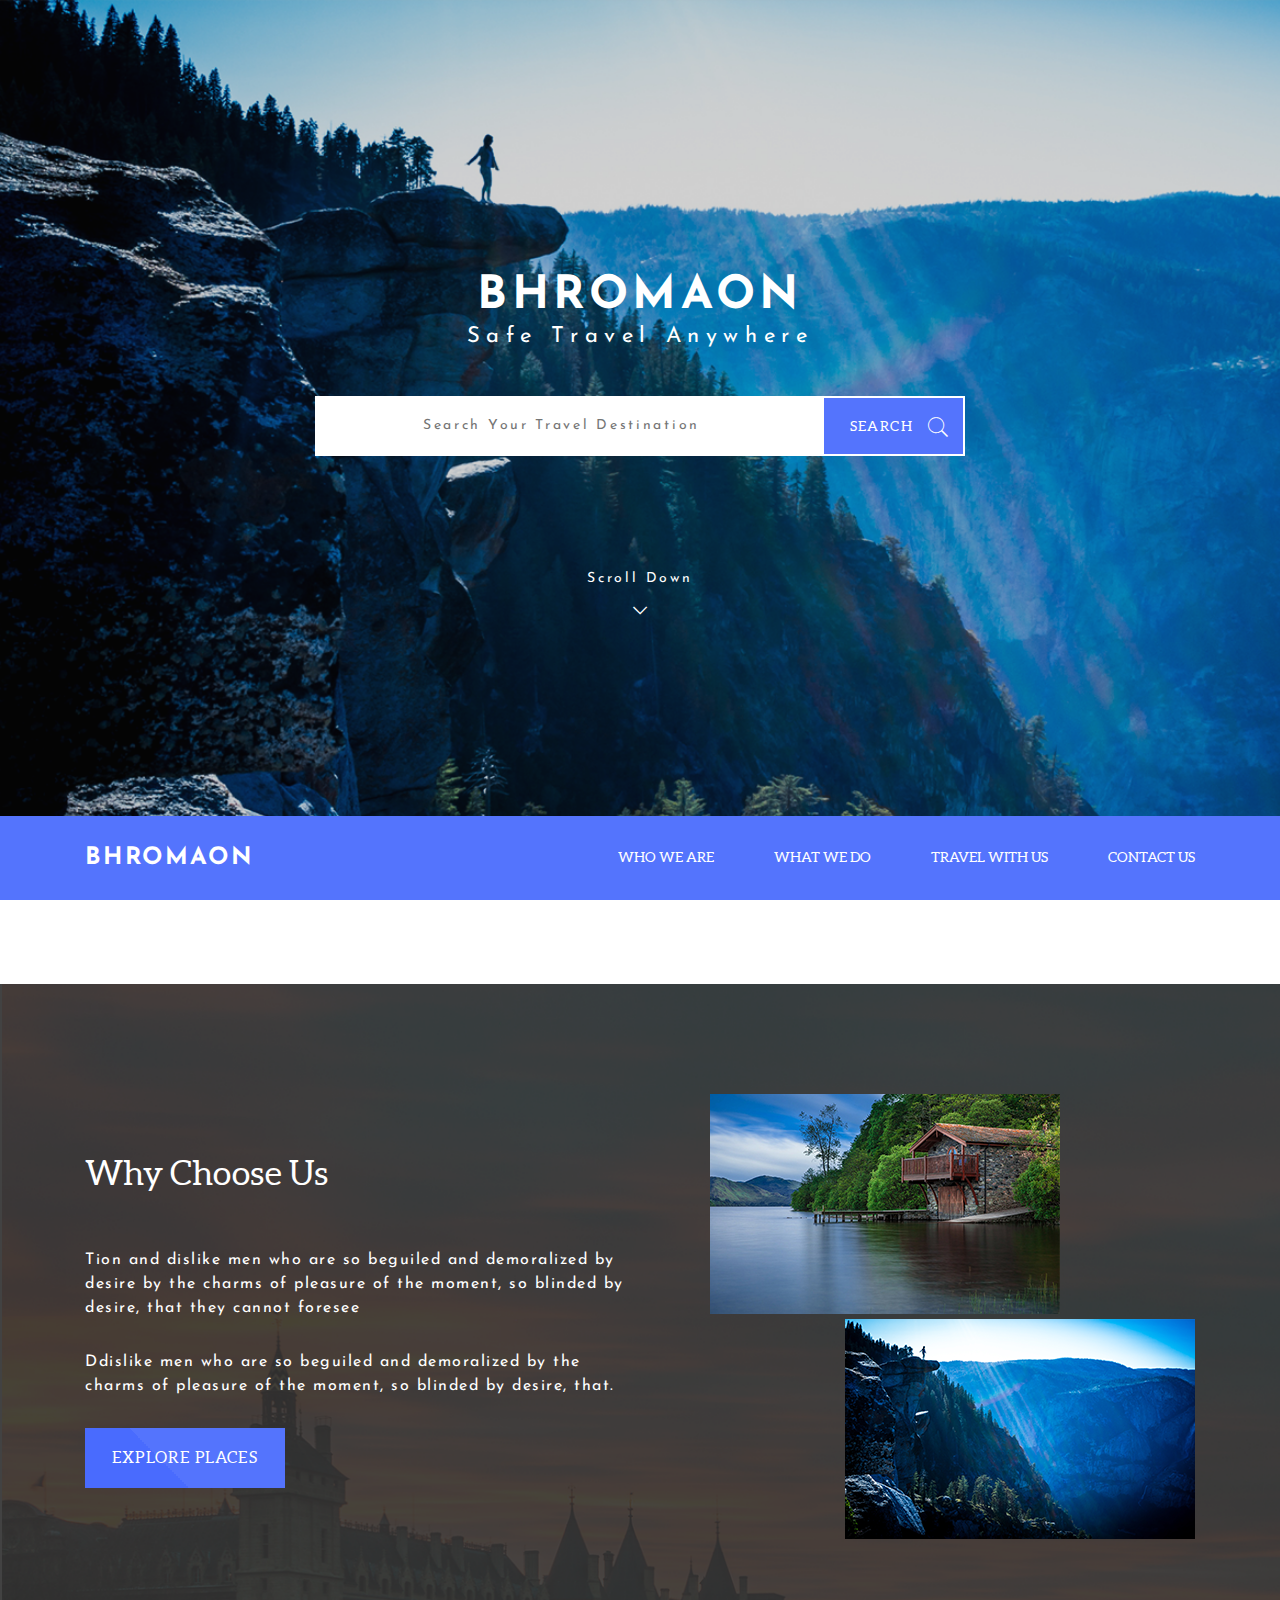
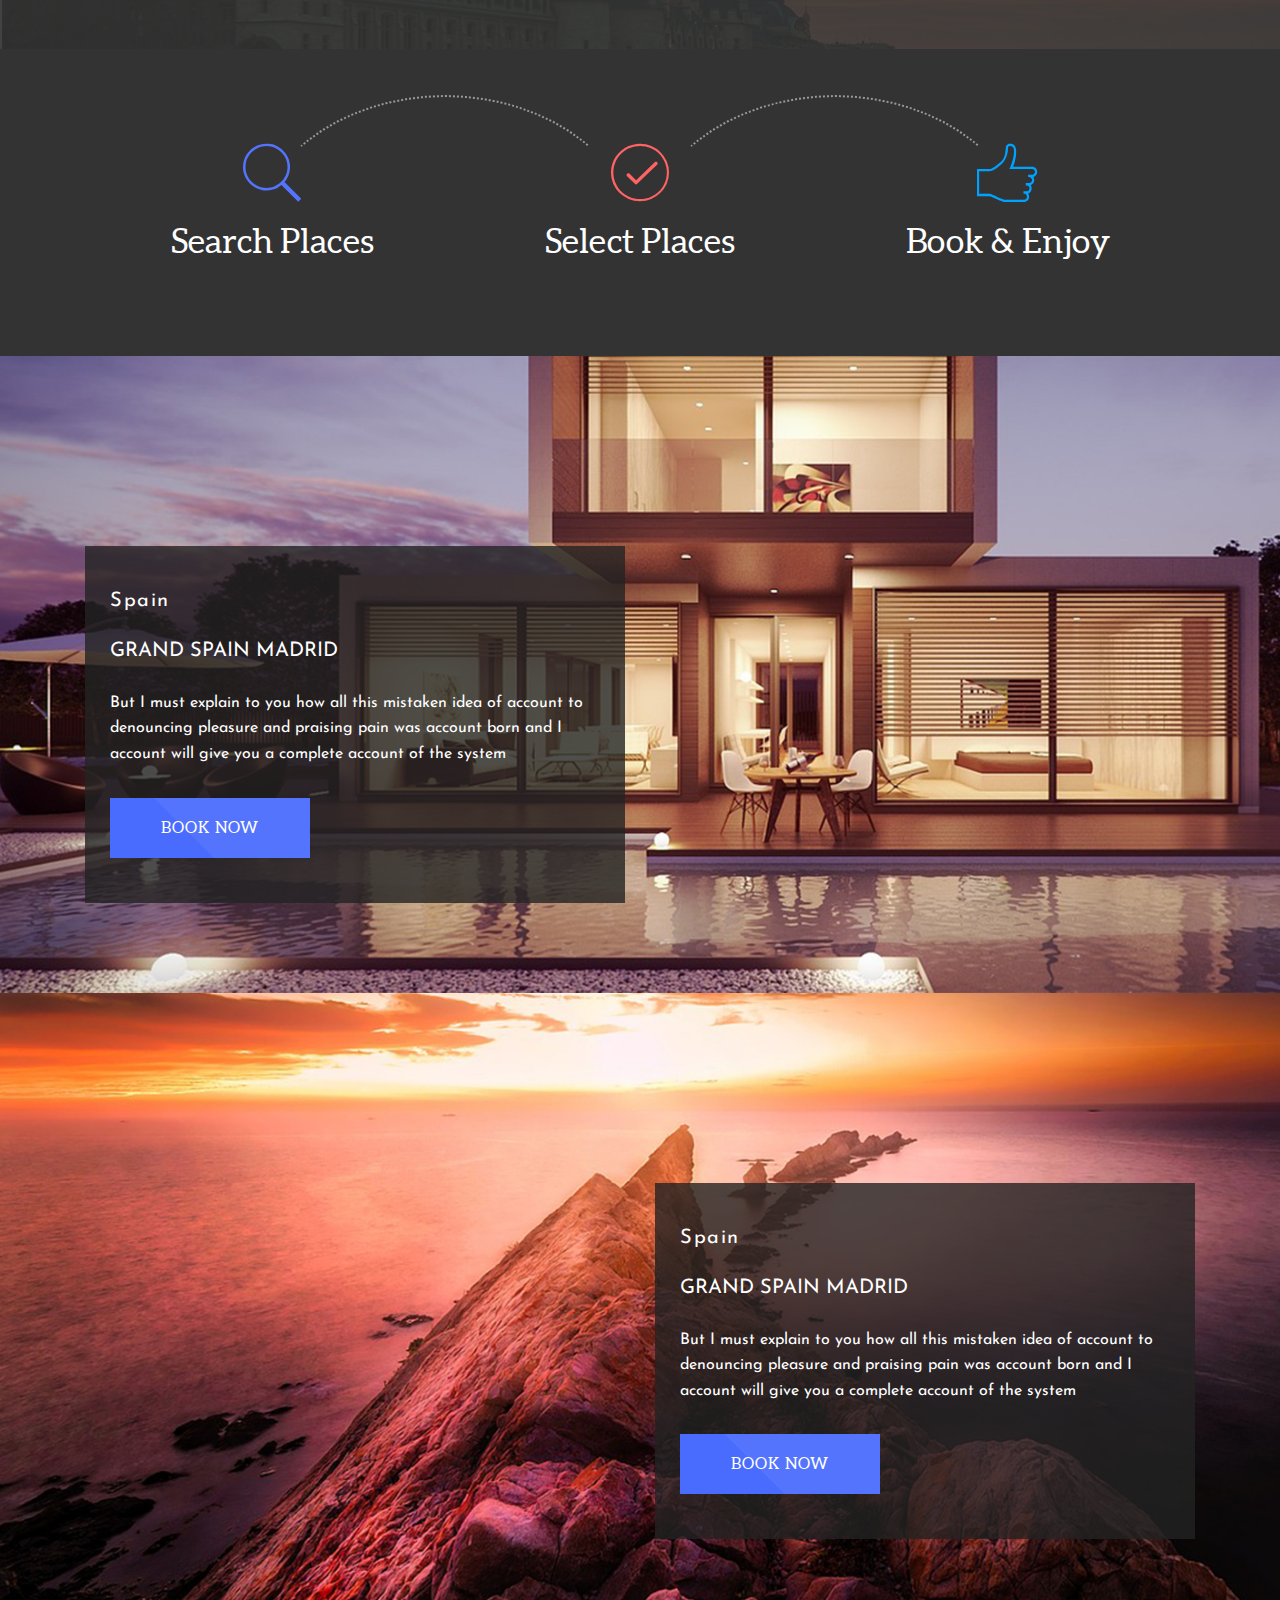
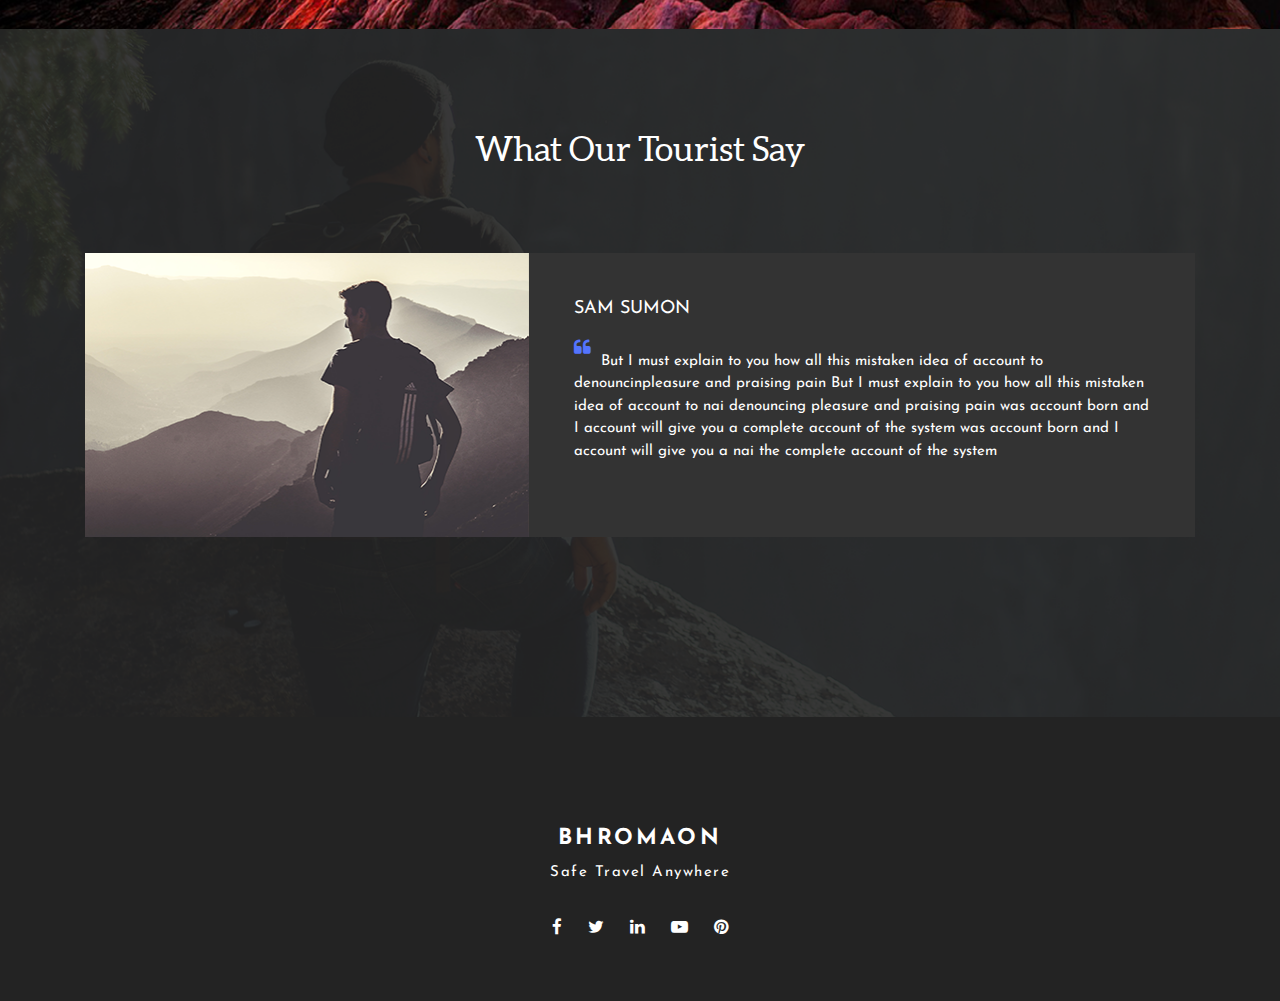
<file: index.html>
<!DOCTYPE html>
<html lang="en">
<head>
    <meta charset="UTF-8">
    <meta http-equiv="X-UA-Compatible" content="IE=edge">
    <meta name="viewport" content="width=device-width, initial-scale=1.0">
    <link rel="shortcut icon" href="src/img/favicon.ico">
    <title>Travel More</title>
    <link rel="stylesheet" href="src/css/main.css">
    <script src="https://code.jquery.com/jquery-3.6.0.slim.js"></script>
    <script src="src/js/main.js"></script>
</head>
<body>
    <main class="main">
        <section class="hero" style="background-image: url('src/img/hero-bg.png');">
            <div class="container">
                <div class="hero__holder">
                    <h1 class="hero__title">Bhromaon</h1>
                    <h2 class="hero__subtitle">Safe Travel Anywhere</h2>
                    <form action="#" class="hero__form">
                        <label class="hero__label">
                            <input type="search" class="hero__input" placeholder="Search Your Travel Destination">
                            <button class="hero__button" type="submit">
                                <span class="hero__btn-text">Search</span>
                                <i class="icon-hero-search"></i>
                            </button>
                        </label>
                    </form>
                    <a href="#why" class="hero__scroll-link">
                        <span class="hero__scroll-text">Scroll Down</span>
                        <div class="hero__icon-holder">
                            <i class="icon-hero-arrow"></i>
                        </div>
                    </a>
                </div>
            </div>
        </section>
        <header class="header">
            <div class="container">
                <div class="header__holder">
                    <a class="header__logo-link" href="#">Bhromaon</a>
                    <div class="header__burger">
                        <span class="header__burger-line"></span>
                    </div>
                    <nav class="header__nav">
                        <ul class="header__list">
                            <li class="header__list-item">
                                <a href="##" class="header__nav-link">Who We Are</a>
                            </li>
                            <li class="header__list-item">
                                <a href="##" class="header__nav-link">What We Do</a>
                            </li>
                            <li class="header__list-item">
                                <a href="##" class="header__nav-link">Travel With Us</a>
                            </li>
                            <li class="header__list-item">
                                <a href="##" class="header__nav-link">Contact Us</a>
                            </li>
                        </ul>
                    </nav>
                </div>
            </div>
        </header>
        <section class="why" id="why" style="background-image: url('src/img/why-bg.png');">
            <div class="container">
                <div class="why__holder">
                    <div class="why__column why__column_left">
                        <h2 class="why__title">Why Choose Us</h2>
                        <div class="why__text-holder why__text-holder_top">
                            <p>
                                Tion and dislike men who are so beguiled and demoralized by desire by the charms of pleasure of the moment, so blinded by desire, that they cannot foresee 
                            </p>
                        </div>
                        <div class="why__text-holder why__text-holder_bottom">
                            <p>
                                Ddislike men who are so beguiled and demoralized by the charms of pleasure of the moment, so blinded by desire, that.
                            </p>
                        </div>
                        <a href="#" class="why__btn-link">Explore Places</a>
                    </div>
                    <div class="why__column why__column_right">
                        <div class="why__img-holder why__img-holder_top">
                            <img src="src/img/why-top-img.png" alt="lake" class="why__img">
                        </div>
                        <div class="why__img-holder why__img-holder_bottom">
                            <img src="src/img/why-bottom-img.png" alt="mountain" class="why__img">
                        </div>
                    </div>
                </div>
            </div>
        </section>
        <section class="how">
            <div class="container">
                <div class="how__holder">
                    <div class="how__elipse-holder">
                        <div class="how__elipse-line"></div>
                        <div class="how__elipse-line"></div>
                    </div>
                    <ul class="how__list">
                        <li class="how__list-item">
                            <div class="how__icon-holder">
                                <i class="icon-how-search"></i>
                            </div>
                            <span class="how__icon-subtitle">Search Places</span>
                        </li>
                        <li class="how__list-item">
                            <div class="how__icon-holder">
                                <i class="icon-how-select"></i>
                            </div>
                            <span class="how__icon-subtitle">Select Places</span>
                        </li>
                        <li class="how__list-item">
                            <div class="how__icon-holder">
                                <i class="icon-how-hand"></i>
                            </div>
                            <span class="how__icon-subtitle">Book & Enjoy</span>
                        </li>
                    </ul>
                </div>
            </div>
        </section>
        <section class="booking-top" style="background-image: url('src/img/booking-top-bg.png');">
            <div class="container">
                <div class="booking-top__holder">
                    <h2 class="booking-top__title">Spain</h2>
                    <h3 class="booking-top__subtitle">Grand Spain Madrid</h3>
                    <div class="booking-top__text-holder">
                        <p>
                            But I must explain to you how all this mistaken idea of account to denouncing pleasure and praising pain was account  born and I account will give you a complete account of the system
                        </p>
                    </div>
                    <a href="#" class="booking-top__link-btn">Book Now</a>
                </div>
            </div>
        </section>
        <section class="booking-bottom" style="background-image: url('src/img/booking-bottom-bg.png');">
            <div class="container">
                <div class="booking-bottom__holder">
                    <h2 class="booking-bottom__title">Spain</h2>
                    <h3 class="booking-bottom__subtitle">Grand Spain Madrid</h3>
                    <div class="booking-bottom__text-holder">
                        <p>
                            But I must explain to you how all this mistaken idea of account to denouncing pleasure and praising pain was account  born and I account will give you a complete account of the system
                        </p>
                    </div>
                    <a href="#" class="booking-bottom__link-btn">Book Now</a>
                </div>
            </div>
        </section>
        <section class="testimonial" style="background-image: url('src/img/testimonial-bg.png');">
            <div class="container">
                <div class="testimonial__holder">
                    <h2 class="testimonial__title">What Our  Tourist Say</h2>
                    <div class="testimonial__content">
                        <div class="testimonial__img-holder">
                            <img src="src/img/testimonial-img.png" alt="man" class="testimonial__img">
                        </div>
                        <blockquote class="testimonial__response-holder">
                            <h3 class="testimonial__name">Sam Sumon</h3>
                            <span class="testimonial__icon-quote">
                                <i class="icon-quote-left"></i>
                            </span>
                            <p>
                                But I must explain to you how all this mistaken idea of account to denouncinpleasure and praising pain  But I must explain to you how all this mistaken idea of account to nai denouncing pleasure and praising pain was account  born and I account will give you a complete account of the system was account  born and I account will give you a nai the complete account of the system
                            </p>
                        </blockquote>
                    </div>
                </div>
            </div>
        </section>
    </main>
    <footer class="footer">
        <div class="container">
            <div class="footer__holder">
                <a href="#" class="footer__logo-link">Bhromaon</a>
                <h2 class="footer__subtitle">Safe Travel Anywhere</h2>
                <ul class="footer__social-list">
                    <li class="footer__list-item">
                        <a href="#" target="_blank" class="footer__social-link">
                            <i class="icon-facebook"></i>
                        </a>
                    </li>
                    <li class="footer__list-item">
                        <a href="#" target="_blank" class="footer__social-link">
                            <i class="icon-twitter"></i>  
                        </a>
                    </li>
                    <li class="footer__list-item">
                        <a href="#" target="_blank" class="footer__social-link">
                            <i class="icon-linkedin"></i>
                        </a>
                    </li>
                    <li class="footer__list-item">
                        <a href="#" target="_blank" class="footer__social-link">
                            <i class="icon-youtube-play"></i>
                        </a>
                    </li>
                    <li class="footer__list-item">
                        <a href="#" target="_blank" class="footer__social-link">
                            <i class="icon-pinterest"></i>
                        </a>
                    </li>
                </ul>
            </div>
        </div>
    </footer>
</body>
</html>
</file>
<file: src/css/main.css>
@charset "UTF-8";@font-face{font-family:"Aleo";src:url("../fonts/aleo/aleo-regular-webfont.eot");src:url("../fonts/aleo/aleo-regular-webfont.eot?#iefix") format("embedded-opentype"),url("../fonts/aleo/aleo-regular-webfont.woff2") format("woff2"),url("../fonts/aleo/aleo-regular-webfont.woff") format("woff"),url("../fonts/aleo/aleo-regular-webfont.ttf") format("truetype"),url("../fonts/aleo/aleo-regular-webfont.svg#aleoregular") format("svg");font-weight:400;font-style:normal}@font-face{font-family:"Josefin Sans";src:url("../fonts/josefin-sans/JosefinSans-Regular.ttf");font-weight:400;font-style:normal}@font-face{font-family:"Josefin Sans";src:url("../fonts/josefin-sans/JosefinSans-Bold.ttf");font-weight:700;font-style:normal}@font-face{font-family:"icomoon";src:url("../icons/icomoon.eot?cszseu");src:url("../icons/icomoon.eot?cszseu#iefix") format("embedded-opentype"),url("../icons/icomoon.ttf?cszseu") format("truetype"),url("../icons/icomoon.woff?cszseu") format("woff"),url("../icons/icomoon.svg?cszseu#icomoon") format("svg");font-weight:normal;font-style:normal;font-display:block}i{font-family:"icomoon"!important;speak:never;font-style:normal;font-weight:normal;font-variant:normal;text-transform:none;line-height:1;-webkit-font-smoothing:antialiased;-moz-osx-font-smoothing:grayscale}.icon-hero-arrow:before{content:"";color:#fff}.icon-hero-search:before{content:"";color:#fff}.icon-how-hand:before{content:"";color:#00a2ff}.icon-how-search:before{content:"";color:#5474fd}.icon-how-select:before{content:"";color:#ff6363}.icon-twitter:before{content:""}.icon-facebook:before{content:""}.icon-facebook-f:before{content:""}.icon-pinterest:before{content:""}.icon-linkedin:before{content:""}.icon-quote-left:before{content:""}.icon-youtube-play:before{content:""}.header{background-color:#5474fd;position:sticky;top:-1px;bottom:0;left:0;padding:30px 0;z-index:3}@media (max-width:1024px){.header{padding:25px 0}}@media (max-width:768px){.header{padding:20px 0}}@media (max-width:480px){.header{padding:15px 0}}.header__holder{position:relative;display:-webkit-box;display:-ms-flexbox;display:flex;-ms-flex-wrap:wrap;flex-wrap:wrap;-webkit-box-pack:justify;-ms-flex-pack:justify;justify-content:space-between;-webkit-box-align:center;-ms-flex-align:center;align-items:center}.header__logo-link{text-decoration:none;text-transform:uppercase;font-size:24px;font-weight:700;color:#fff;letter-spacing:2.4px}@media (max-width:480px){.header__logo-link{font-size:18px;letter-spacing:2px}}.header__burger{display:none}@media (max-width:768px){.header__burger{display:block;position:relative;width:30px;height:20px;cursor:pointer}.header__burger:before{content:"";background-color:#fff;position:absolute;width:100%;height:2px;left:0;top:0;-webkit-transition:all 0.3s ease 0s;transition:all 0.3s ease 0s}.header__burger:after{content:"";background-color:#fff;position:absolute;width:100%;height:2px;left:0;bottom:0;-webkit-transition:all 0.3s ease 0s;transition:all 0.3s ease 0s}.header__burger.active:before{-webkit-transform:rotate(45deg);transform:rotate(45deg);top:9px}.header__burger.active:after{-webkit-transform:rotate(-45deg);transform:rotate(-45deg);bottom:9px}}@media (max-width:480px){.header__burger{width:25px;height:15px}.header__burger.active:before{top:6.5px}.header__burger.active:after{bottom:6.5px}}@media (max-width:768px){.header__burger-line{content:"";background-color:#fff;position:absolute;width:100%;height:2px;left:0;top:9px;-webkit-transition:all 0.3s ease 0s;transition:all 0.3s ease 0s}.header__burger-line.active{-webkit-transform:scale(0);transform:scale(0)}}@media (max-width:480px){.header__burger-line{top:7px}}@media (max-width:768px){.header__nav{position:fixed;bottom:63px;right:0;width:35%;height:35%;overflow:auto;opacity:0;visibility:hidden;background:linear-gradient(65deg,#496BFE 35%,#5474fd 35%);-webkit-clip-path:polygon(0% 0%,100% 0%,100% 100%,20% 100%);clip-path:polygon(0% 0%,100% 0%,100% 100%,20% 100%);padding:30px 0;-webkit-transform:translateX(100%);transform:translateX(100%);-webkit-transition:all 0.7s ease 0s;transition:all 0.7s ease 0s}.header__nav.active{opacity:1;visibility:visible;-webkit-transform:translateX(0px);transform:translateX(0px);-webkit-transition:all 0.7s ease 0s;transition:all 0.7s ease 0s}.header__nav.reverse{top:63px}}@media (max-width:480px){.header__nav{bottom:48px;padding:25px 0;width:50%;height:35%;background:linear-gradient(70deg,#496BFE 35%,#5474fd 35%)}.header__nav.reverse{top:48px}}.header__list{display:-webkit-box;display:-ms-flexbox;display:flex;-ms-flex-wrap:wrap;flex-wrap:wrap;height:100%}@media (max-width:768px){.header__list{padding-left:40px}}@media (max-width:480px){.header__list{padding-left:27px}}.header__list-item{margin-left:60px}@media (max-width:1024px){.header__list-item{margin-left:30px}}@media (max-width:768px){.header__list-item{margin-bottom:25px;margin-left:0;width:100%}.header__list-item:nth-child(2){padding-left:25px}.header__list-item:nth-last-child(2){padding-left:50px}.header__list-item:last-child{padding-left:80px}}@media (max-width:480px){.header__list-item:nth-child(2){padding-left:20px}.header__list-item:nth-last-child(2){padding-left:40px}.header__list-item:last-child{padding-left:60px}}.header__nav-link{text-decoration:none;text-transform:uppercase;font-family:"Aleo";font-size:14px;color:#fff}@media (max-width:768px){.header__nav-link{font-size:18px}}@media (max-width:480px){.header__nav-link{font-size:13px}}.header__nav-link:hover{color:#999;-webkit-transition:color linear 0.2s;transition:color linear 0.2s}.hero{background-repeat:no-repeat;background-size:cover;width:100%;height:100vh;display:-webkit-box;display:-ms-flexbox;display:flex;-ms-flex-wrap:wrap;flex-wrap:wrap;-webkit-box-pack:center;-ms-flex-pack:center;justify-content:center;-ms-flex-line-pack:center;align-content:center;text-align:center}.hero__title{text-transform:uppercase;font-size:48px;font-weight:700;letter-spacing:4.8px;line-height:55%;margin-bottom:15px}@media (max-width:1280px){.hero__title{font-size:46px;letter-spacing:4.6px}}@media (max-width:1024px){.hero__title{font-size:44px;letter-spacing:4.2px}}@media (max-width:768px){.hero__title{font-size:40px;letter-spacing:3.8px}}@media (max-width:480px){.hero__title{font-size:38px;letter-spacing:3.5px;margin-bottom:10px}}.hero__subtitle{display:inline-block;font-size:22px;font-weight:400;letter-spacing:6.82px;line-height:120%;margin-bottom:50px}@media (max-width:1280px){.hero__subtitle{letter-spacing:6.6px;margin-bottom:45px}}@media (max-width:1024px){.hero__subtitle{font-size:20px;letter-spacing:6px;margin-bottom:35px}}@media (max-width:768px){.hero__subtitle{font-size:18px;letter-spacing:5px;margin-bottom:30px}}@media (max-width:480px){.hero__subtitle{font-size:16px;letter-spacing:6.82px;line-height:110%;margin-bottom:25px}}.hero__form{margin-bottom:120px}@media (max-width:1280px){.hero__form{margin-bottom:110px}}@media (max-width:1024px){.hero__form{margin-bottom:100px}}@media (max-width:768px){.hero__form{margin-bottom:90px}}@media (max-width:480px){.hero__form{margin-bottom:80px}}.hero__label{display:-webkit-box;display:-ms-flexbox;display:flex;margin:0 auto;background-color:#fff;max-width:650px;height:60px}@media (max-width:1024px){.hero__label{max-width:600px;height:60px}}@media (max-width:768px){.hero__label{max-width:500px;height:50px}}@media (max-width:480px){.hero__label{height:40px}}.hero__input{border:none;outline:none;width:78%;text-align:center;font-family:"Josefin Sans";font-size:14px;color:#999;letter-spacing:2.8px;line-height:185%;-webkit-appearance:none}@media (max-width:1280px){.hero__input{letter-spacing:2.7px;line-height:180%}}@media (max-width:1024px){.hero__input{letter-spacing:2.6px;line-height:170%}}@media (max-width:768px){.hero__input{width:75%;letter-spacing:2.4px;line-height:160%}}@media (max-width:480px){.hero__input{width:72%;font-size:13px;letter-spacing:2.2px;line-height:150%}}.hero__button{display:-webkit-box;display:-ms-flexbox;display:flex;-ms-flex-wrap:wrap;flex-wrap:wrap;-webkit-box-pack:end;-ms-flex-pack:end;justify-content:flex-end;-webkit-box-align:center;-ms-flex-align:center;align-items:center;background-color:#5474fd;border:2px solid #fff;outline:none;width:22%;font-size:20px;color:#fff;padding:15px;cursor:pointer}.hero__button:hover{background-color:#496BFE;-webkit-transition:background-color linear 0.2s;transition:background-color linear 0.2s}.hero__button:active{-webkit-transform:scale(0.9);transform:scale(0.9);-webkit-transition:-webkit-transform linear 0.2s;transition:-webkit-transform linear 0.2s;transition:transform linear 0.2s;transition:transform linear 0.2s,-webkit-transform linear 0.2s}@media (max-width:1024px){.hero__button{font-size:18px;padding:13px}}@media (max-width:768px){.hero__button{border:1px solid #fff;width:25%;font-size:18px;padding:12px}}@media (max-width:480px){.hero__button{-webkit-box-pack:center;-ms-flex-pack:center;justify-content:center;border:1px solid #fff;width:28%;font-size:12px;padding:5px}}.hero__btn-text{text-transform:uppercase;font-family:"Aleo";font-size:14px;letter-spacing:1.4px;line-height:185%;padding:2px 15px 0 0}@media (max-width:1024px){.hero__btn-text{padding:2px 12px 0 0}}@media (max-width:768px){.hero__btn-text{letter-spacing:1.3px;line-height:160%;padding:2px 10px 0 0}}@media (max-width:480px){.hero__btn-text{font-size:10px;letter-spacing:1.1px;line-height:140%;padding:2px 5px 0 0}}.hero__scroll-link{text-decoration:none;font-size:8px;color:#fff}.hero__scroll-text{display:inline-block;font-size:14px;letter-spacing:2.8px;line-height:185%;margin-bottom:15px}@media (max-width:768px){.hero__scroll-text{letter-spacing:2.6px;line-height:170%;margin-bottom:10px}}@media (max-width:480px){.hero__scroll-text{letter-spacing:2.2px;line-height:150%}}.why{background-repeat:no-repeat;background-size:cover;width:100%;display:-webkit-box;display:-ms-flexbox;display:flex;-ms-flex-wrap:wrap;flex-wrap:wrap;-ms-flex-line-pack:center;align-content:center;padding:120px 0}@media (max-width:1280px){.why{padding:110px 0}}@media (max-width:1024px){.why{padding:100px 0}}@media (max-width:768px){.why{padding:80px 0}}@media (max-width:480px){.why{padding:60px 0}}.why__holder{display:-webkit-box;display:-ms-flexbox;display:flex;-webkit-box-orient:horizontal;-webkit-box-direction:normal;-ms-flex-direction:row;flex-direction:row}@media (max-width:480px){.why__holder{-webkit-box-orient:vertical;-webkit-box-direction:reverse;-ms-flex-direction:column-reverse;flex-direction:column-reverse}}.why__column{width:50%}.why__column_left{padding:80px 15px 0 0}@media (max-width:1280px){.why__column_left{padding:70px 15px 0 0}}@media (max-width:1024px){.why__column_left{padding:60px 15px 0 0}}@media (max-width:768px){.why__column_left{padding:40px 15px 0 0}}@media (max-width:480px){.why__column_left{width:100%;padding:30px 15px 0 0}}.why__column_right{padding:0 0 0 80px}@media (max-width:1280px){.why__column_right{padding:0 0 0 70px}}@media (max-width:1024px){.why__column_right{padding:0 0 0 60px}}@media (max-width:768px){.why__column_right{padding:0 0 0 40px}}@media (max-width:480px){.why__column_right{padding:0;width:100%}}.why__title{font-family:"Aleo";font-size:36px;font-weight:400;line-height:70%;margin-bottom:65px}@media (max-width:1280px){.why__title{font-size:34px;margin-bottom:60px}}@media (max-width:1024px){.why__title{font-size:32px;margin-bottom:50px}}@media (max-width:768px){.why__title{font-size:28px;margin-bottom:40px}}@media (max-width:480px){.why__title{font-size:26px;margin-bottom:30px}}.why__text-holder{font-size:16px;letter-spacing:1.6px;line-height:160%;margin-bottom:35px}.why__text-holder_bottom{margin-bottom:50px}@media (max-width:1280px){.why__text-holder_bottom{margin-bottom:45px}}@media (max-width:1024px){.why__text-holder_bottom{margin-bottom:40px}}@media (max-width:768px){.why__text-holder_bottom{margin-bottom:30px}}@media (max-width:480px){.why__text-holder_bottom{margin-bottom:20px}}@media (max-width:1280px){.why__text-holder{letter-spacing:1.5px;line-height:150%;margin-bottom:30px}}@media (max-width:1024px){.why__text-holder{font-size:15px;letter-spacing:1.4px;line-height:140%;margin-bottom:25px}}@media (max-width:768px){.why__text-holder{font-size:14px;letter-spacing:1.3px;line-height:130%;margin-bottom:20px}}@media (max-width:480px){.why__text-holder{font-size:12px;letter-spacing:1.2px;line-height:120%;margin-bottom:15px}}.why__btn-link{display:block;text-decoration:none;text-transform:uppercase;text-align:center;background:linear-gradient(45deg,#496BFE 40%,#5474fd 40%);max-width:225px;width:100%;padding:20px 15px;font-family:"Aleo";font-size:16px;color:#fff;letter-spacing:1.2px;line-height:160%}.why__btn-link:hover{-webkit-box-shadow:0 2px 5px 2px rgba(255,255,255,0.5);box-shadow:0 2px 5px 2px rgba(255,255,255,0.5);-webkit-transition:-webkit-box-shadow linear 0.2s;transition:-webkit-box-shadow linear 0.2s;transition:box-shadow linear 0.2s;transition:box-shadow linear 0.2s,-webkit-box-shadow linear 0.2s}.why__btn-link:active{-webkit-transform:scale(0.9);transform:scale(0.9);-webkit-transition:-webkit-transform linear 0.2s;transition:-webkit-transform linear 0.2s;transition:transform linear 0.2s;transition:transform linear 0.2s,-webkit-transform linear 0.2s}@media (max-width:1280px){.why__btn-link{max-width:200px;padding:18px 15px;line-height:150%}}@media (max-width:1024px){.why__btn-link{max-width:180px;padding:15px;font-size:15px;line-height:140%}}@media (max-width:768px){.why__btn-link{max-width:160px;padding:15px 10px;font-size:14px;letter-spacing:1.1px;line-height:130%}}@media (max-width:480px){.why__btn-link{max-width:130px;padding:15px 8px;font-size:12px;letter-spacing:1px;line-height:100%}}.why__img-holder{display:-webkit-box;display:-ms-flexbox;display:flex;-ms-flex-wrap:wrap;flex-wrap:wrap;margin-bottom:5px}@media (max-width:480px){.why__img-holder{width:100%}}.why__img-holder_bottom{-webkit-box-pack:end;-ms-flex-pack:end;justify-content:flex-end;margin-bottom:0}.why__img{max-width:350px;width:100%}.how{background-color:#333;width:100%;padding:105px 0 110px;text-align:center;position:relative}@media (max-width:1280px){.how{padding:95px 0 100px}}@media (max-width:1024px){.how{padding:85px 0 90px}}@media (max-width:768px){.how{padding:65px 0 70px}}@media (max-width:480px){.how{padding:45px 0 50px}}.how__elipse-holder{display:-webkit-box;display:-ms-flexbox;display:flex;-webkit-box-pack:center;-ms-flex-pack:center;justify-content:center;width:100%;height:100%;max-height:350px;position:absolute;left:0;top:15%;z-index:2}@media (max-width:1024px){.how__elipse-holder{max-height:350px;top:15%}}@media (max-width:768px){.how__elipse-holder{max-height:350px;top:15%}}@media (max-width:480px){.how__elipse-holder{display:none}}.how__elipse-line{max-width:390px;width:100%;height:100%;border:dotted 2px #999;border-color:#999 transparent transparent transparent;border-radius:50%}@media (max-width:1024px){.how__elipse-line{max-width:310px}}@media (max-width:768px){.how__elipse-line{max-width:230px}}.how__list{display:-webkit-box;display:-ms-flexbox;display:flex;-ms-flex-wrap:wrap;flex-wrap:wrap;-ms-flex-pack:distribute;justify-content:space-around}@media (max-width:480px){.how__list{-webkit-box-orient:vertical;-webkit-box-direction:normal;-ms-flex-direction:column;flex-direction:column}}.how__list-item{font-family:"Aleo";font-size:36px;line-height:70%}@media (max-width:1280px){.how__list-item{font-size:34px}}@media (max-width:1024px){.how__list-item{font-size:32px}}@media (max-width:768px){.how__list-item{font-size:28px}}@media (max-width:480px){.how__list-item{font-size:18px;margin-bottom:15px}}.how__icon-holder{font-size:60px;margin-bottom:30px}@media (max-width:1280px){.how__icon-holder{font-size:58px}}@media (max-width:1024px){.how__icon-holder{font-size:55px;margin-bottom:25px}}@media (max-width:768px){.how__icon-holder{font-size:50px;margin-bottom:20px}}@media (max-width:480px){.how__icon-holder{font-size:30px;margin-bottom:15px}}.booking-top{background-repeat:no-repeat;background-size:cover;width:100%;padding:100px 0}@media (max-width:1280px){.booking-top{padding:90px 0}}@media (max-width:1024px){.booking-top{padding:70px 0}}@media (max-width:768px){.booking-top{padding:60px 0}}@media (max-width:480px){.booking-top{padding:40px 0}}.booking-top .container{padding:130px 30px 0}@media (max-width:1280px){.booking-top .container{padding:100px 30px 0}}@media (max-width:1024px){.booking-top .container{padding:80px 30px 0}}@media (max-width:768px){.booking-top .container{padding:60px 30px 0}}@media (max-width:480px){.booking-top .container{padding:40px 30px 0}}.booking-top__holder{max-width:540px;width:100%;padding:50px 25px;background-color:rgba(35,35,35,0.8)}@media (max-width:1280px){.booking-top__holder{padding:45px 25px}}@media (max-width:1024px){.booking-top__holder{padding:40px 25px}}@media (max-width:768px){.booking-top__holder{padding:35px 20px}}@media (max-width:480px){.booking-top__holder{padding:30px 15px}}.booking-top__title{font-size:20px;font-weight:400;letter-spacing:1.5px;margin-bottom:30px}@media (max-width:1024px){.booking-top__title{font-size:18px;letter-spacing:1.4px;margin-bottom:25px}}@media (max-width:768px){.booking-top__title{font-size:16px;letter-spacing:1.3px;margin-bottom:20px}}@media (max-width:480px){.booking-top__title{font-size:16px;letter-spacing:1.2px;margin-bottom:15px}}.booking-top__subtitle{text-transform:uppercase;font-size:20px;font-weight:400;margin-bottom:30px}@media (max-width:1024px){.booking-top__subtitle{font-size:18px;margin-bottom:25px}}@media (max-width:768px){.booking-top__subtitle{font-size:16px;margin-bottom:20px}}@media (max-width:480px){.booking-top__subtitle{font-size:16px;margin-bottom:15px}}.booking-top__text-holder{font-size:16px;line-height:160%;margin-bottom:30px}@media (max-width:1024px){.booking-top__text-holder{line-height:150%;margin-bottom:25px}}@media (max-width:768px){.booking-top__text-holder{font-size:15px;line-height:140%;margin-bottom:20px}}@media (max-width:480px){.booking-top__text-holder{font-size:13px;line-height:130%;margin-bottom:15px}}.booking-top__link-btn{display:block;text-decoration:none;text-transform:uppercase;text-align:center;background:linear-gradient(45deg,#496BFE 40%,#5474fd 40%);max-width:225px;width:100%;padding:20px 15px;font-family:"Aleo";font-size:16px;color:#fff;letter-spacing:1.2px;line-height:160%}.booking-top__link-btn:hover{-webkit-box-shadow:0 2px 5px 2px rgba(255,255,255,0.5);box-shadow:0 2px 5px 2px rgba(255,255,255,0.5);-webkit-transition:-webkit-box-shadow linear 0.2s;transition:-webkit-box-shadow linear 0.2s;transition:box-shadow linear 0.2s;transition:box-shadow linear 0.2s,-webkit-box-shadow linear 0.2s}.booking-top__link-btn:active{-webkit-transform:scale(0.9);transform:scale(0.9);-webkit-transition:-webkit-transform linear 0.2s;transition:-webkit-transform linear 0.2s;transition:transform linear 0.2s;transition:transform linear 0.2s,-webkit-transform linear 0.2s}@media (max-width:1280px){.booking-top__link-btn{max-width:200px;padding:18px 15px;line-height:150%}}@media (max-width:1024px){.booking-top__link-btn{max-width:180px;padding:15px;font-size:15px;line-height:140%}}@media (max-width:768px){.booking-top__link-btn{max-width:160px;padding:15px;font-size:14px;letter-spacing:1.1px;line-height:130%}}@media (max-width:480px){.booking-top__link-btn{max-width:130px;padding:10px;font-size:12px;letter-spacing:1px;line-height:120%}}.booking-bottom{background-repeat:no-repeat;background-size:cover;width:100%;padding:100px 0}@media (max-width:1280px){.booking-bottom{padding:90px 0}}@media (max-width:1024px){.booking-bottom{padding:70px 0}}@media (max-width:768px){.booking-bottom{padding:60px 0}}@media (max-width:480px){.booking-bottom{padding:40px 0}}.booking-bottom .container{padding:130px 30px 0;display:-webkit-box;display:-ms-flexbox;display:flex;-webkit-box-pack:end;-ms-flex-pack:end;justify-content:flex-end}@media (max-width:1280px){.booking-bottom .container{padding:100px 30px 0}}@media (max-width:1024px){.booking-bottom .container{padding:80px 30px 0}}@media (max-width:768px){.booking-bottom .container{padding:60px 30px 0}}@media (max-width:480px){.booking-bottom .container{padding:40px 30px 0}}.booking-bottom__holder{max-width:540px;width:100%;padding:50px 25px;background-color:rgba(35,35,35,0.8)}@media (max-width:1280px){.booking-bottom__holder{padding:45px 25px}}@media (max-width:1024px){.booking-bottom__holder{padding:40px 25px}}@media (max-width:768px){.booking-bottom__holder{padding:35px 20px}}@media (max-width:480px){.booking-bottom__holder{padding:30px 15px}}.booking-bottom__title{font-size:20px;font-weight:400;letter-spacing:1.5px;margin-bottom:30px}@media (max-width:1024px){.booking-bottom__title{font-size:18px;letter-spacing:1.4px;margin-bottom:25px}}@media (max-width:768px){.booking-bottom__title{font-size:16px;letter-spacing:1.3px;margin-bottom:20px}}@media (max-width:480px){.booking-bottom__title{font-size:16px;letter-spacing:1.2px;margin-bottom:15px}}.booking-bottom__subtitle{text-transform:uppercase;font-size:20px;font-weight:400;margin-bottom:30px}@media (max-width:1024px){.booking-bottom__subtitle{font-size:18px;margin-bottom:25px}}@media (max-width:768px){.booking-bottom__subtitle{font-size:16px;margin-bottom:20px}}@media (max-width:480px){.booking-bottom__subtitle{font-size:16px;margin-bottom:15px}}.booking-bottom__text-holder{font-size:16px;line-height:160%;margin-bottom:30px}@media (max-width:1024px){.booking-bottom__text-holder{line-height:150%;margin-bottom:25px}}@media (max-width:768px){.booking-bottom__text-holder{font-size:15px;line-height:140%;margin-bottom:20px}}@media (max-width:480px){.booking-bottom__text-holder{font-size:13px;line-height:130%;margin-bottom:15px}}.booking-bottom__link-btn{display:block;text-decoration:none;text-transform:uppercase;text-align:center;background:linear-gradient(45deg,#496BFE 40%,#5474fd 40%);max-width:225px;width:100%;padding:20px 15px;font-family:"Aleo";font-size:16px;color:#fff;letter-spacing:1.2px;line-height:160%}.booking-bottom__link-btn:hover{-webkit-box-shadow:0 2px 5px 2px rgba(255,255,255,0.5);box-shadow:0 2px 5px 2px rgba(255,255,255,0.5);-webkit-transition:-webkit-box-shadow linear 0.2s;transition:-webkit-box-shadow linear 0.2s;transition:box-shadow linear 0.2s;transition:box-shadow linear 0.2s,-webkit-box-shadow linear 0.2s}.booking-bottom__link-btn:active{-webkit-transform:scale(0.9);transform:scale(0.9);-webkit-transition:-webkit-transform linear 0.2s;transition:-webkit-transform linear 0.2s;transition:transform linear 0.2s;transition:transform linear 0.2s,-webkit-transform linear 0.2s}@media (max-width:1280px){.booking-bottom__link-btn{max-width:200px;padding:18px 15px;line-height:150%}}@media (max-width:1024px){.booking-bottom__link-btn{max-width:180px;padding:15px;font-size:15px;line-height:140%}}@media (max-width:768px){.booking-bottom__link-btn{max-width:160px;padding:15px;font-size:14px;letter-spacing:1.1px;line-height:130%}}@media (max-width:480px){.booking-bottom__link-btn{max-width:130px;padding:10px;font-size:12px;letter-spacing:1px;line-height:120%}}.testimonial{background-repeat:no-repeat;background-size:cover;width:100%;padding:115px 0}@media (max-width:1280px){.testimonial{padding:105px 0}}@media (max-width:1024px){.testimonial{padding:95px 0}}@media (max-width:768px){.testimonial{padding:75px 0}}@media (max-width:480px){.testimonial{padding:35px 0;background-position:30%}}.testimonial__title{text-align:center;font-family:"Aleo";font-size:36px;font-weight:400;margin-bottom:95px}@media (max-width:1280px){.testimonial__title{font-size:34px;margin-bottom:85px}}@media (max-width:1024px){.testimonial__title{font-size:32px;margin-bottom:75px}}@media (max-width:768px){.testimonial__title{font-size:30px;margin-bottom:55px}}@media (max-width:480px){.testimonial__title{font-size:28px;margin-bottom:35px}}.testimonial__content{background-color:#333;display:-webkit-box;display:-ms-flexbox;display:flex;-ms-flex-wrap:wrap;flex-wrap:wrap;margin-bottom:85px}@media (max-width:1280px){.testimonial__content{margin-bottom:75px}}@media (max-width:1024px){.testimonial__content{margin-bottom:65px}}@media (max-width:768px){.testimonial__content{margin-bottom:45px}}@media (max-width:480px){.testimonial__content{margin-bottom:15px}}.testimonial__img-holder{width:40%;max-width:445px}@media (max-width:1280px){.testimonial__img-holder{width:40%}}@media (max-width:1024px){.testimonial__img-holder{width:50%}}@media (max-width:768px){.testimonial__img-holder{width:50%}}@media (max-width:480px){.testimonial__img-holder{width:100%}}.testimonial__response-holder{width:60%;margin:0;padding:50px;font-size:16px;line-height:160%}@media (max-width:1280px){.testimonial__response-holder{padding:45px;font-size:15px;line-height:150%;width:60%}}@media (max-width:1024px){.testimonial__response-holder{padding:40px;font-size:15px;line-height:150%;width:50%}}@media (max-width:768px){.testimonial__response-holder{padding:25px;font-size:14px;line-height:130%;width:50%}}@media (max-width:480px){.testimonial__response-holder{padding:30px;font-size:12px;line-height:120%;width:100%}}.testimonial__name{text-transform:uppercase;font-size:20px;font-weight:400;margin-bottom:30px}@media (max-width:1280px){.testimonial__name{font-size:18px}}@media (max-width:1024px){.testimonial__name{font-size:18px;margin-bottom:25px}}@media (max-width:768px){.testimonial__name{font-size:16px;margin-bottom:20px}}@media (max-width:480px){.testimonial__name{font-size:14px;margin-bottom:15px}}.testimonial__icon-quote{font-size:20px;color:#5474fd;padding:0 10px 0 0;margin-top:-13px;float:left}@media (max-width:1280px){.testimonial__icon-quote{font-size:18px;padding:0 10px 0 0;margin-top:-13px}}@media (max-width:1024px){.testimonial__icon-quote{font-size:16px;padding:0 8px 0 0;margin-top:-12px}}@media (max-width:768px){.testimonial__icon-quote{font-size:15px;padding:0 7px 0 0;margin-top:-11px}}@media (max-width:480px){.testimonial__icon-quote{font-size:14px;padding:0 6px 0 0;margin-top:-10px}}.footer{background-color:#232323;padding:120px 0 50px}@media (max-width:1280px){.footer{padding:110px 0 50px}}@media (max-width:1024px){.footer{padding:90px 0 40px}}@media (max-width:768px){.footer{padding:70px 0 30px}}@media (max-width:480px){.footer{padding:50px 0 20px}}.footer__holder{width:100%;display:-webkit-box;display:-ms-flexbox;display:flex;-webkit-box-orient:vertical;-webkit-box-direction:normal;-ms-flex-direction:column;flex-direction:column;text-align:center}.footer__logo-link{max-width:200px;text-decoration:none;text-transform:uppercase;font-size:24px;font-weight:700;color:#fff;letter-spacing:3.36px;margin:0 auto 15px}@media (max-width:1280px){.footer__logo-link{font-size:22px;letter-spacing:3.2px}}@media (max-width:1024px){.footer__logo-link{font-size:20px;letter-spacing:2.8px}}@media (max-width:768px){.footer__logo-link{font-size:18px;letter-spacing:2.5px;margin-bottom:10px}}@media (max-width:480px){.footer__logo-link{font-size:16px;letter-spacing:2px;margin-bottom:10px}}.footer__subtitle{font-size:16px;font-weight:400;letter-spacing:1.6px;margin-bottom:30px}@media (max-width:1280px){.footer__subtitle{font-size:15px;letter-spacing:1.5px;margin-bottom:25px}}@media (max-width:1024px){.footer__subtitle{font-size:15px;letter-spacing:1.5px;margin-bottom:25px}}@media (max-width:768px){.footer__subtitle{font-size:14px;letter-spacing:1.4px;margin-bottom:20px}}@media (max-width:480px){.footer__subtitle{font-size:13px;letter-spacing:1.3px;margin-bottom:15px}}.footer__social-list{display:-webkit-box;display:-ms-flexbox;display:flex;-webkit-box-pack:center;-ms-flex-pack:center;justify-content:center}.footer__list-item{padding:13px}.footer__list-item:first-child{padding-left:0}.footer__list-item:last-child{padding-right:0}@media (max-width:1280px){.footer__list-item{padding:13px}}@media (max-width:1024px){.footer__list-item{padding:13px}}@media (max-width:768px){.footer__list-item{padding:13px}}@media (max-width:480px){.footer__list-item{padding:13px}}.footer__social-link{text-decoration:none;font-size:18px;color:#fff}.footer__social-link:hover{color:#5474fd;-webkit-transition:color linear 0.2s;transition:color linear 0.2s}@media (max-width:1280px){.footer__social-link{font-size:17px}}@media (max-width:1024px){.footer__social-link{font-size:16px}}@media (max-width:768px){.footer__social-link{font-size:15px}}@media (max-width:480px){.footer__social-link{font-size:14px}}*{-webkit-box-sizing:border-box;box-sizing:border-box}body,html{-webkit-box-sizing:border-box;box-sizing:border-box;margin:0;padding:0;font-family:"Josefin Sans";font-weight:400;color:#fff}@media (max-width:768px){body .lock,html .lock{overflow:hidden}}h1,h2,h3,p{margin:0}ul{list-style:none;margin:0;padding:0}img{display:block;max-width:100%;min-height:100%}.container{max-width:1170px;width:100%;padding:0 30px;margin:0 auto}
</file>
